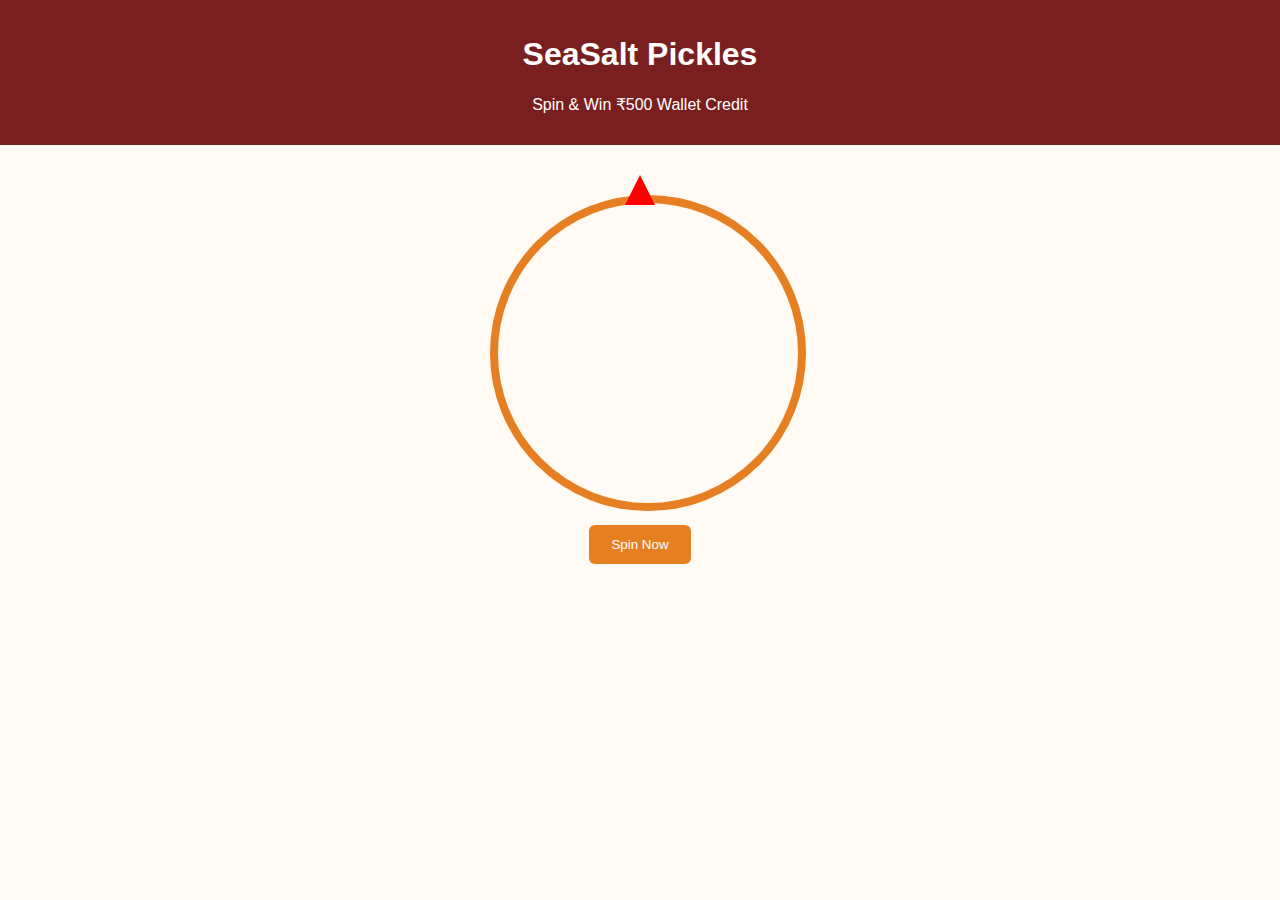
<file: index_netlify.html>
<!DOCTYPE html>
<html lang="en">
<head>
  <meta charset="UTF-8" />
  <title>SeaSalt Pickles – Spin & Win</title>
  <meta name="viewport" content="width=device-width, initial-scale=1.0" />

  <style>
    body { font-family: Arial, sans-serif; margin:0; background:#fffaf3; }
    header { padding:15px; background:#7a1f1f; color:#fff; text-align:center; }
    main { padding:20px; text-align:center; }
    button { padding:12px 22px; background:#e67e22; color:#fff; border:none; border-radius:6px; cursor:pointer; }
    button:disabled { background:#aaa; cursor:not-allowed; }

    .wheel-container { margin:30px auto; width:300px; height:300px; position:relative; }
    .wheel {
      width:100%; height:100%;
      border-radius:50%;
      border:8px solid #e67e22;
      background: conic-gradient(#f1c40f 0 60deg,#e67e22 60 120deg,#f1c40f 120 180deg,#e67e22 180 240deg,#f1c40f 240 300deg,#e67e22 300 360deg);
      transition: transform 4s ease-out;
    }
    .pointer {
      position:absolute; top:-20px; left:50%; transform:translateX(-50%);
      width:0;height:0;
      border-left:15px solid transparent;
      border-right:15px solid transparent;
      border-bottom:30px solid red;
    }

    #spinResult { display:none; margin-top:20px; }
    #spinResult h2 { margin-bottom:10px; }

    #otpModal {
      display:none; position:fixed; inset:0;
      background:rgba(0,0,0,0.6);
      justify-content:center; align-items:center;
      z-index:9999;
    }
    #otpBox {
      background:#fff; padding:20px; width:90%; max-width:350px;
      border-radius:8px; text-align:center;
    }
    #otpBox input { padding:10px; width:100%; margin:10px 0; }
  </style>
</head>

<body>
<header>
  <h1>SeaSalt Pickles</h1>
  <p>Spin & Win ₹500 Wallet Credit</p>
</header>

<main>
  <div class="wheel-container">
    <div class="pointer"></div>
    <div id="wheel" class="wheel"></div>
  </div>

  <button id="spinBtn" onclick="startSpinFlow()">Spin Now</button>

  <div id="spinResult">
    <h2 id="resultTitle"></h2>
    <p id="resultMessage"></p>
  </div>
</main>

<!-- OTP MODAL -->
<div id="otpModal">
  <div id="otpBox">
    <h3>Verify OTP</h3>
    <p>Enter OTP sent to your phone</p>
    <input id="otpInput" type="number" placeholder="Enter OTP" />
    <button onclick="verifyOTP()">Verify</button>
    <p id="otpMsg" style="color:red;"></p>
  </div>
</div>

<script>
/* ===== ADMIN CONFIG (EDIT ANYTIME) ===== */
const SPIN_CONFIG = {
  WIN_AMOUNT: 500,   // Change reward amount
  WIN_ODDS: 20,      // 1 in 20 chance
  OTP_LENGTH: 6,
  OTP_EXPIRY_MS: 2 * 60 * 1000
};
/* ===================================== */

let generatedOTP = null;
let otpTime = null;

function generateOTP() {
  generatedOTP = Math.floor(
    Math.pow(10, SPIN_CONFIG.OTP_LENGTH - 1) +
    Math.random() * Math.pow(10, SPIN_CONFIG.OTP_LENGTH - 1)
  ).toString();
  otpTime = Date.now();
  console.log("Demo OTP:", generatedOTP); // replace with SMS API later
}

function startSpinFlow() {
  if (localStorage.getItem("otpVerified") === "true") {
    runSpin();
    return;
  }
  generateOTP();
  document.getElementById("otpModal").style.display = "flex";
}

function verifyOTP() {
  const input = document.getElementById("otpInput").value;
  const msg = document.getElementById("otpMsg");

  if (Date.now() - otpTime > SPIN_CONFIG.OTP_EXPIRY_MS) {
    msg.innerText = "OTP expired. Please retry.";
    return;
  }
  if (input === generatedOTP) {
    localStorage.setItem("otpVerified", "true");
    document.getElementById("otpModal").style.display = "none";
    runSpin();
  } else {
    msg.innerText = "Invalid OTP";
  }
}

function runSpin() {
  document.getElementById("spinBtn").disabled = true;
  const wheel = document.getElementById("wheel");

  const spins = Math.floor(Math.random() * 4) + 4;
  const degrees = spins * 360 + Math.floor(Math.random() * 360);
  wheel.style.transform = `rotate(${degrees}deg)`;

  const isWinner = Math.floor(Math.random() * SPIN_CONFIG.WIN_ODDS) === 0;

  setTimeout(() => {
    showResult(isWinner);
  }, 2000);
}

function showResult(isWinner) {
  const title = document.getElementById("resultTitle");
  const message = document.getElementById("resultMessage");
  document.getElementById("spinResult").style.display = "block";

  if (isWinner) {
    localStorage.setItem("walletBalance", SPIN_CONFIG.WIN_AMOUNT);
    title.innerText = "🎉 Congratulations!";
    message.innerText = `You won ₹${SPIN_CONFIG.WIN_AMOUNT}. Added to your wallet.`;
  } else {
    title.innerText = "😔 Try Again";
    message.innerText = "Better luck next time!";
    setTimeout(() => {
      window.location.href = "index.html";
    }, 2000);
  }
}
</script>
</body>
</html>
</file>
